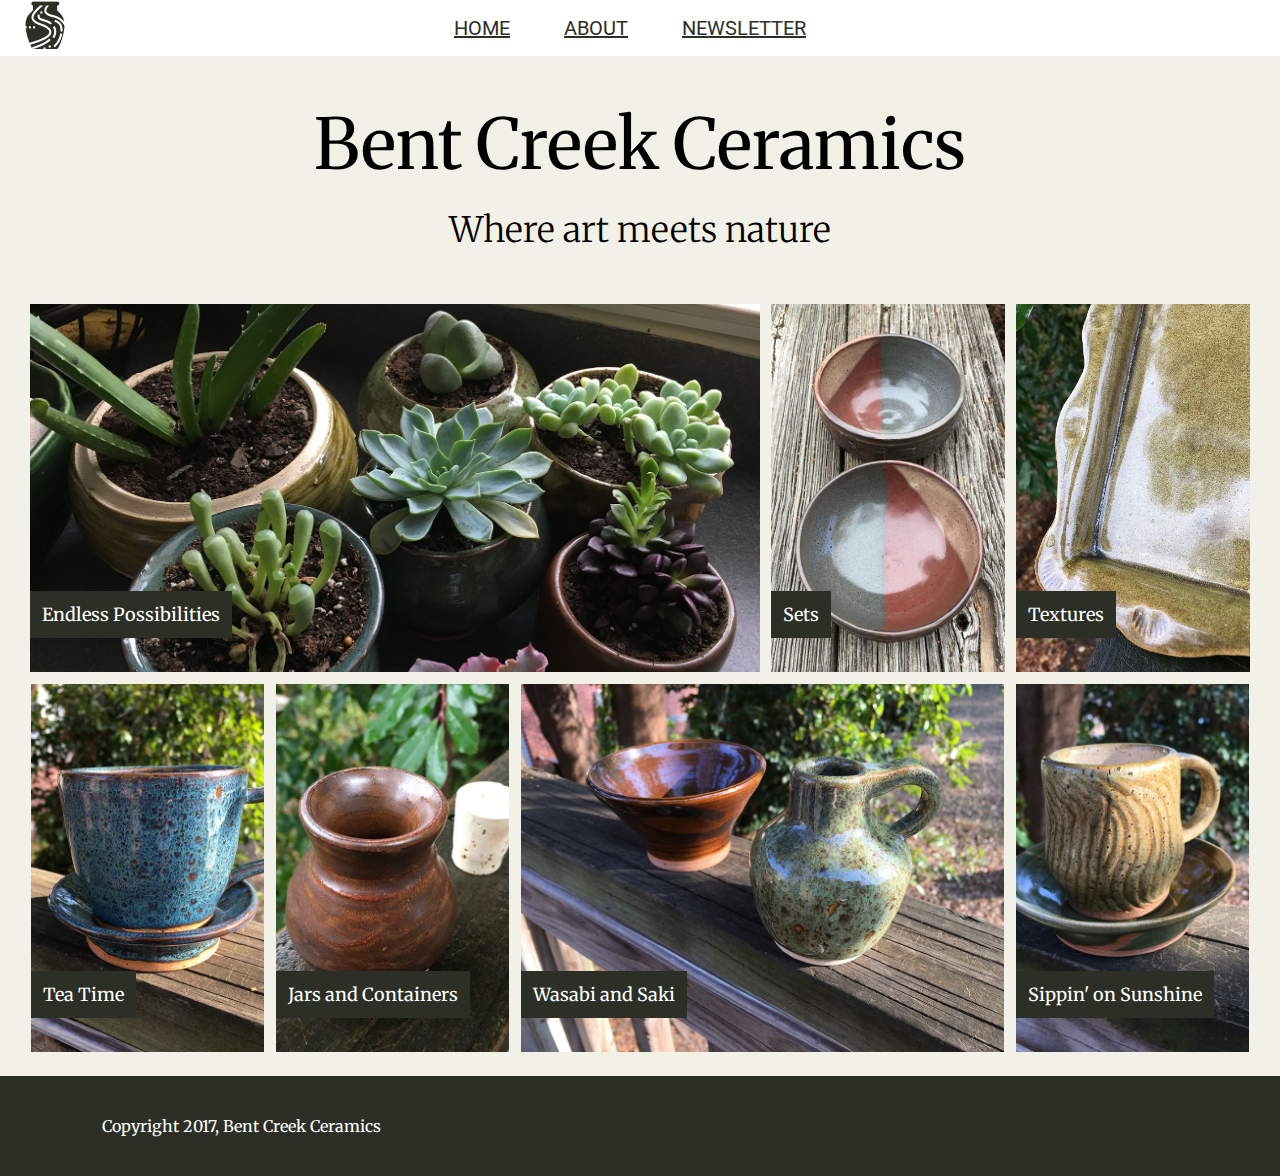
<file: index.html>
<!DOCTYPE html>
<html>
  <head>
    <meta charset="utf-8">
    <title>Bent Creek Ceramics</title>
    <style>
      @import url('https://fonts.googleapis.com/css?family=Merriweather:300,300i,400,400i,700|Roboto:300,300i,400,400i');
    </style>
    <link rel="stylesheet" type="text/css" href="styles.css" />
  </head>
  <body>
    <nav>
      <div class="logo">
      </div>
      <div class="nav-bar">
        <ul>
          <li>
            <a href="index.html">Home</a>
          </li>
          <li>
            <a href="about/index.html">About</a>
          </li>
          <li>
            <a href="newsletter/index.html">Newsletter</a>
          </li>
        </ul>
      </div>
    </nav>
    <header>
      <h1>
        Bent Creek Ceramics
      </h1>
      <h2>
        Where art meets nature
      </h2>
    </header>
    <main>
      <div class="img-row top-row">
        <div class="content-img img-one">
          <p>Endless Possibilities</p>
        </div>
        <div class="content-img img-two">
          <p>Sets</p>
        </div>
        <div class="content-img img-three">
          <p>Textures</p>
        </div>
      <!-- </div>
      <div class="img-row bottom-row"> -->
        <div class="content-img img-four">
          <p>Tea Time</p>
        </div>
        <div class="content-img img-five">
          <p>Jars and Containers</p>
        </div>
        <div class="content-img img-six">
          <p>Wasabi and Saki</p>
        </div>
        <div class="content-img img-seven">
          <p>Sippin' on Sunshine</p>
        </div>
      </div>
    </main>
    <footer>
      <p class="copyright">Copyright 2017, Bent Creek Ceramics</p>
    </footer>

  </body>
</html>
</file>
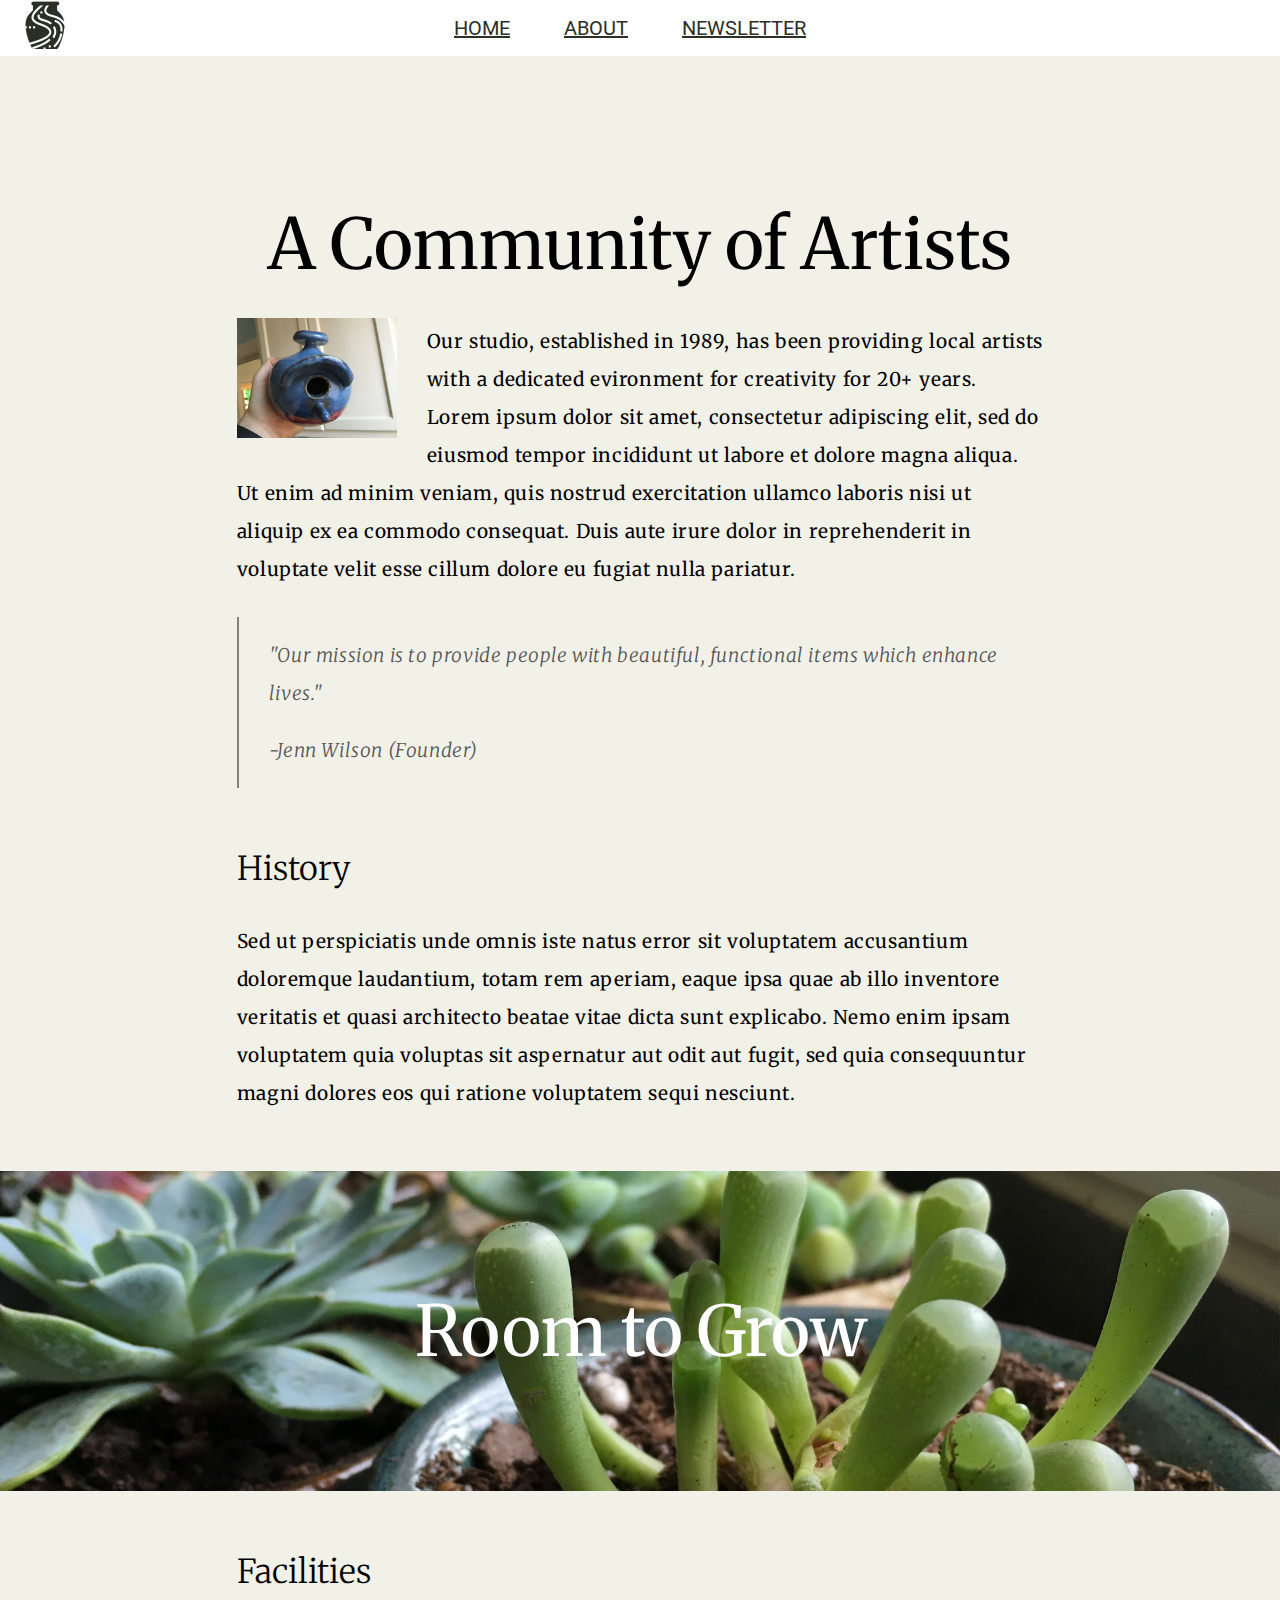
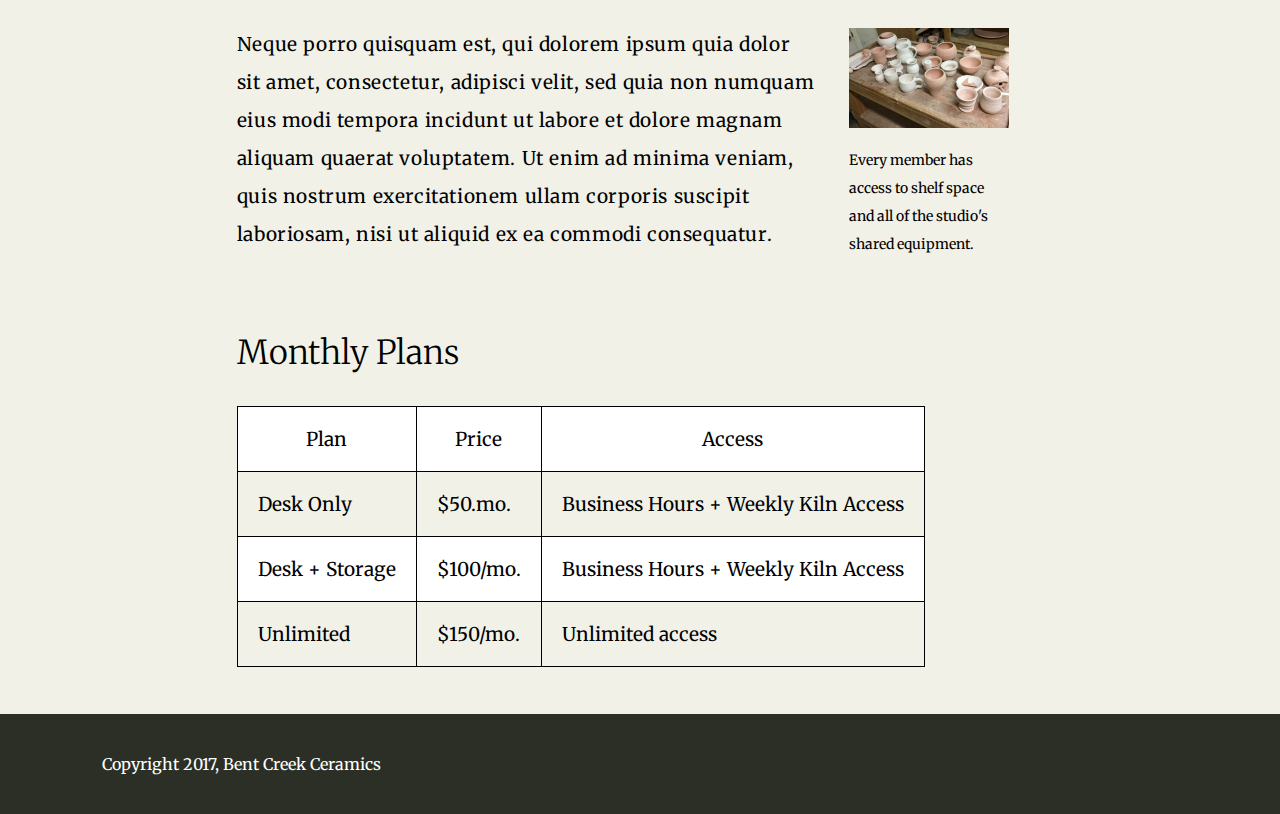
<file: about/index.html>
<!DOCTYPE html>
<html>
  <head>
    <meta charset="utf-8">
    <title>Bent Creek Ceramics - About</title>
    <style>
      @import url('https://fonts.googleapis.com/css?family=Merriweather:300,300i,400,400i,700|Roboto:300,300i,400,400i');
    </style>
    <link rel="stylesheet" type="text/css" href="../styles.css" />
  </head>
  <body>
    <nav>
      <div class="logo">
      </div>
      <div class="nav-bar">
        <ul>
          <li>
            <a href="../index.html">Home</a>
          </li>
          <li>
            <a href="index.html">About</a>
          </li>
          <li>
            <a href="../newsletter/index.html">Newsletter</a>
          </li>
        </ul>
      </div>
    </nav>
    <header>
      <h1>
      </h1>
    </header>
    <main class="about-main">
      <h1>A Community of Artists</h1>
      <div class="about-opening">
        <img src="../images/birdhouse.jpg" class="birdhouse" alt="birdhouse">
        <p>Our studio, established in 1989, has been providing local artists with a dedicated evironment for creativity for 20+ years. Lorem ipsum dolor sit amet, consectetur adipiscing elit, sed do eiusmod tempor incididunt ut labore et dolore magna aliqua. Ut enim ad minim veniam, quis nostrud exercitation ullamco laboris nisi ut aliquip ex ea commodo consequat. Duis aute irure dolor in reprehenderit in voluptate velit esse cillum dolore eu fugiat nulla pariatur.</p>
      </div>
      <div class="quote">
        <p>"Our mission is to provide people with beautiful, functional items which enhance lives."</p>
        <p>-Jenn Wilson (Founder)</p>
      </div>
      <div class="history">
        <h3>History</h3>
        <p>Sed ut perspiciatis unde omnis iste natus error sit voluptatem accusantium doloremque laudantium, totam rem aperiam, eaque ipsa quae ab illo inventore veritatis et quasi architecto beatae vitae dicta sunt explicabo. Nemo enim ipsam voluptatem quia voluptas sit aspernatur aut odit aut fugit, sed quia consequuntur magni dolores eos qui ratione voluptatem sequi nesciunt.</p>
      </div>
    </main>
    <div class="break-head">
      <h1>Room to Grow</h1>
    </div>
    <section class="about-main about-closing">
      <div class="facilities">
        <div class="text">
          <h3>Facilities</h3>
          <p>Neque porro quisquam est, qui dolorem ipsum quia dolor sit amet, consectetur, adipisci velit, sed quia non numquam eius modi tempora incidunt ut labore et dolore magnam aliquam quaerat voluptatem. Ut enim ad minima veniam, quis nostrum exercitationem ullam corporis suscipit laboriosam, nisi ut aliquid ex ea commodi consequatur.</p>
        </div>
        <aside>
          <img src="../images/background-2.jpg" alt="facility member access">
          <p id="aside">Every member has access to shelf space and all of the studio's shared equipment.</p>
        </aside>
      </div>
      <div class="plans">
        <h3>Monthly Plans</h3>
        <table>
          <thead>
            <tr class="offset-one">
              <td>Plan</td>
              <td>Price</td>
              <td>Access</td>
            </tr>
          </thead>
          <tbody>
            <tr class="offset-two">
              <td>Desk Only</td>
              <td>$50.mo.</td>
              <td>Business Hours + Weekly Kiln Access</td>
            </tr>
            <tr class="offset-one">
              <td>Desk + Storage</td>
              <td>$100/mo.</td>
              <td>Business Hours + Weekly Kiln Access</td>
            </tr>
            <tr class="offset-two">
              <td>Unlimited</td>
              <td>$150/mo.</td>
              <td>Unlimited access</td>
            </tr>
          </tbody>
        </table>
    </section>
    <footer>
      <p class="copyright">Copyright 2017, Bent Creek Ceramics</p>
    </footer>

  </body>
</html>
</file>
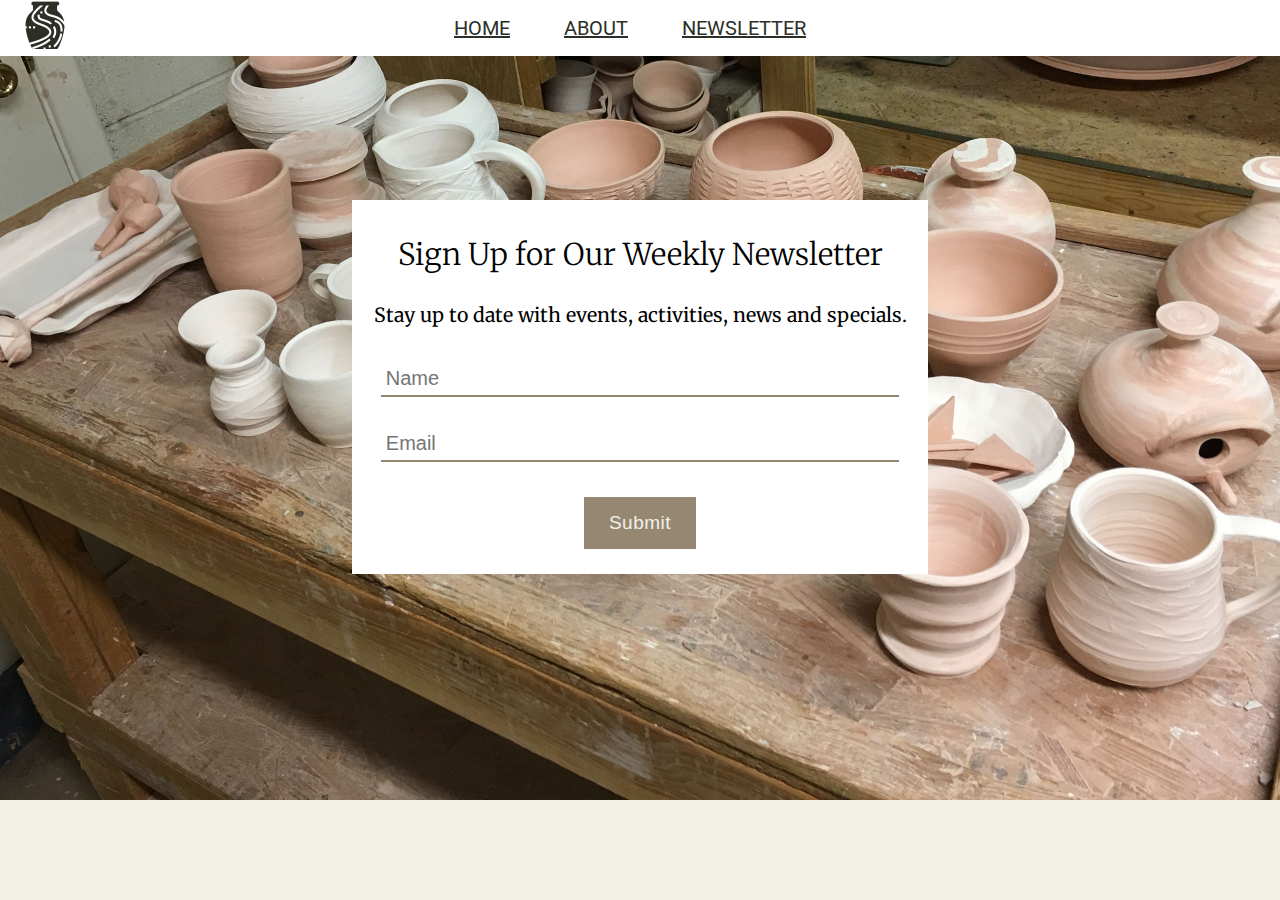
<file: newsletter/index.html>
<!DOCTYPE html>
<html>
  <head>
    <meta charset="utf-8">
    <title>Bent Creek Ceramics - Newsletter</title>
    <style>
      @import url('https://fonts.googleapis.com/css?family=Merriweather:300,300i,400,400i,700|Roboto:300,300i,400,400i');
    </style>
    <link rel="stylesheet" type="text/css" href="../styles.css" />
  </head>
  <body id="news-body">
    <nav>
      <div class="logo">
      </div>
      <div class="nav-bar">
        <ul>
          <li>
            <a href="../index.html">Home</a>
          </li>
          <li>
            <a href="../about/index.html">About</a>
          </li>
          <li>
            <a href="index.html">Newsletter</a>
          </li>
        </ul>
      </div>
    </nav>
    <form>
      <h3 class="form-header">Sign Up for Our Weekly Newsletter</h3>
      <p id="form-text">Stay up to date with events, activities, news and specials.</p>
      <input type="text" name="name" value="" placeholder="Name">
      <input type="text" name="email" value="" placeholder="Email">
      <button type="submit" name="submit">Submit</button>
    </form>
  </body>
</html>
</file>
<file: styles.css>
/*Background: #F2F1E8
Text: #131511
Inline Link: #968772
Inline Link (Hover): #967343
Navigation Background: #FFFFFF
Navigation Text: #2B2F26
Navigation Text (Hover): #CD5D67
Navigation Text (Active) #968772
Button Background: #968772
Button Background (Hover): #967343
Button Text: #F2F1E8
Button Text (Hover): #FFFFFF
Input Border Bottom: #968772
Input Border Bottom (Focus): #967343
font-family: 'Merriweather', serif;
font-family: 'Roboto', sans-serif;*/

* {
  box-sizing: border-box;
}

body {
  background-color: #F2F1E8;
  margin: 0;
  font-family: 'Merriweather', serif;
}

nav {
  background-color: #FFF;
  position: fixed;
  width: 100%;
  top: 0;
  z-index: 5;
  display: flex;
  justify-content: space-between;
}

li {
  display: inline-block;
}

.logo {
  display: inline-block;
  background-image: url("images/bent-creek-logo.png");
  background-size: contain;
  background-position: center;
  background-repeat: no-repeat;
  height: 50px;
  width: 50px;
  flex: 1;
}

.nav-bar {
  display: flex;
  justify-content: space-around;
  flex: 11;
  margin-right: 200px;
}

.nav-bar ul li {
  margin-left: 50px;
  text-transform: uppercase;
  font-family: 'Roboto', sans-serif;
  font-size: 20px;
}

a:active, a:link, a:visited {
  color: #2B2F26;
}

a:hover {
  color: #CD5D67;
}

header {
  margin-top: 50px;
}

.img-one {
  background-image: url("images/product-1.jpg");
  width: 730px;
}

.img-two {
  background-image: url('images/product-2.jpg');
  width: 234px;
}

.img-three {
  background-image: url('images/product-3.jpg');
  width: 234px;
}

.img-four {
  background-image: url('images/product-4.jpg');
  width: 233px;
}

.img-five {
  background-image: url('images/product-5.jpg');
  width: 233px;
}

.img-six {
  background-image: url('images/product-6.jpg');
  width: 483px;
}

.img-seven {
  background-image: url('images/product-7.jpg');
  width: 233px;
}

.content-img {
  height: 368px;
  background-size: cover;
  background-position: center;
  background-repeat: no-repeat;
  padding: 0;
  margin-top: 12px;
  position: relative;
}

main {
  display: flex;
  flex-direction: column;
  width: 100%;
  margin-left: auto;
  margin-right: auto;
}

.img-row {
  display: flex;
  flex-direction: row;
  flex-wrap: wrap;
  justify-content: space-around;
  width: 1230px;
  margin-bottom: 12px;
  margin-left: auto;
  margin-right: auto;
}

.bottom-row {
  height: 240px;
  /*display: flex;
  flex-direction: row;
  justify-content: space-around;*/
}

footer {
  margin-top: 12px;
  display: flex;
  flex-direction: column;
  justify-content: center;
  height: 100px;
  background-color: #2B2F26;
  color: white;
  width: 100%;
}

h1, h2 {
  text-align: center;
}

h1 {
  font-size: 70px;
  font-weight: normal;
  margin: 100px auto 0 auto;
}

h2 {
  font-size: 35px;
  font-weight: lighter;
  margin: 20px auto 40px auto;
}

.copyright {
  margin-left: 8%;
}

.content-img p {
  background-color: #2B2F26;
  padding: 12px;
  /*padding-right: 10px;*/
  position: absolute;
  left: 0;
  bottom: 16px;
  color: white;
  font-size: 18px;
}

.about-main {
  display: flex;
  flex-direction: column;
  justify-content: flex-start;
  align-items: center;
  width: 63%;
}

.birdhouse {
  width: 160px;
  height: 120px;
}

.about-main div p {
  line-height: 200%;
  letter-spacing: 0.6px;
  font-size: 19px;
}

.about-opening img {
  float: left;
  padding: 30px 30px 0px 0px;
  box-sizing: content-box;
}

.about-opening p {
  padding-top: 15px;
}

.quote {
  border-left: 2px solid grey;
  padding-left: 30px;
  font-style: italic;
  font-size: 19px;
  font-weight: lighter;
  color: #555;
  margin-top: 10px;
  width: 100%;
}

h3 {
  font-size: 33px;
  font-weight: lighter;
  margin-top: 60px;
}

.break-head {
  height: 320px;
  background-image: url('images/background-3.jpg');
  background-size: cover;
  background-repeat: no-repeat;
  background-position: center -150px;
  display: flex;
  justify-content: center;
  align-items: center;
  margin-top: 40px;
}

.break-head h1 {
  margin: 0;
  color: #fff;
}

section {
  margin-left: auto;
  margin-right: auto;
}

.facilities {
  display: flex;
  flex-direction: row;
  flex-wrap: nowrap;
  justify-content: space-between;
  align-items: flex-end;
}

.text {
  flex: 3;
}

aside {
  flex: 1;
  padding-left: 30px;
}

#aside {
  display: block;
  font-size: 14px;
  letter-spacing: normal;
  padding-right: 42px;
}

aside img {
  width: 160px;
}

.plans {
  width: 100%;
}

table {
  border-collapse: collapse;
  font-size: 19px;
  margin-bottom: 35px;
}

thead {
  text-align: center;
}

.offset-one {
  background-color: #fff;
}

.offset-two {
  background-color: #F2F1E8;
}

td {
  border: 1px solid black;
  padding: 20px;
}

#news-body {
  background-image: url('images/background-2.jpg');
  background-size: cover;
  background-repeat: no-repeat;
}

form {
  background-color: #Fff;
  width: 45%;
  display: flex;
  flex-direction: column;
  justify-content: flex-start;
  align-items: center;
  margin-left: auto;
  margin-right: auto;
  margin-top: 200px;
  padding-bottom: 25px;
}

input {
  border: none;
  border-bottom: 2px solid #968772;
  width: 90%;
  font-size:20px;
  padding: 5px;
  margin-bottom: 30px;
}

input:focus {
  border: none;
  border-bottom: 3px solid #967343;
  outline: none;
}

.form-header {
  margin-top: 35px;
  margin-bottom: 10px;
  font-size: 30px;
}

#form-text {
  font-size: 19.5px;
  margin-bottom: 35px;
}

button {
  color: #F2F1E8;
  background-color: #968772;
  border: none;
  box-shadow: none !important;
  font-size: 19px;
  letter-spacing: 0.5px;
  padding: 15px 25px;
  margin-top: 5px;
}

button:hover {
  color: #fff;
  background-color: #967343;
}
</file>
